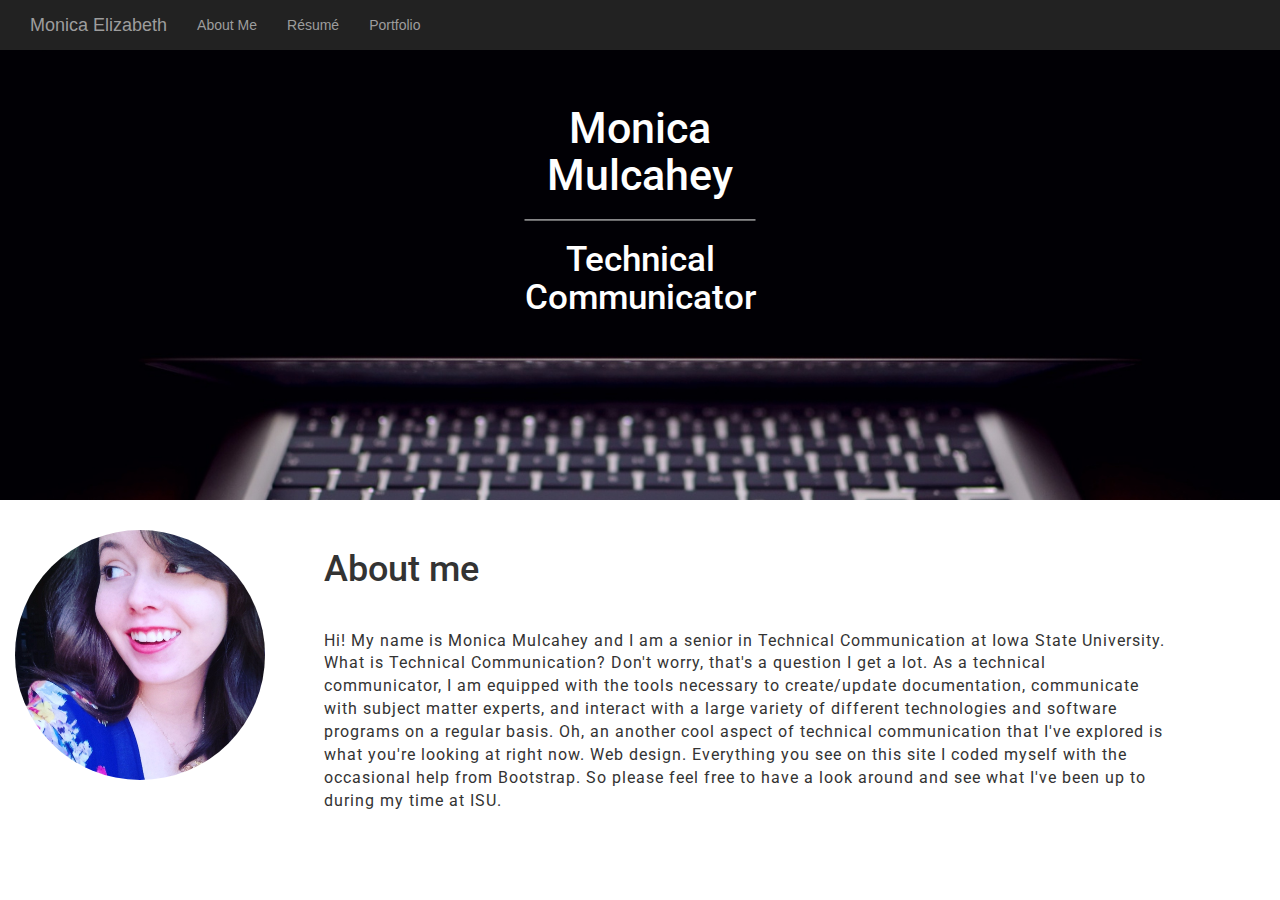
<file: portfolio/index.html>
<!doctype html>
<html lang="en">
<head>
<title>Bootstrap Example</title> 
<meta charset="UTF-8">
<meta name="viewport" content="width=device-width, initial-scale=1">
 <meta name="viewport" content="width=device-width, initial-scale=1">
  <link rel="stylesheet" href="https://maxcdn.bootstrapcdn.com/bootstrap/3.3.7/css/bootstrap.min.css">
  <link href="resumewebsite.css" rel="stylesheet" type="text/css">
  <script src="https://ajax.googleapis.com/ajax/libs/jquery/3.2.1/jquery.min.js"></script>
  <script src="https://maxcdn.bootstrapcdn.com/bootstrap/3.3.7/js/bootstrap.min.js"></script>
  <link href="https://fonts.googleapis.com/css?family=Roboto" rel="stylesheet">
</head> 

<body>

<nav class="nav navbar-inverse navbar-fixed-top">
 <div class="container-fluid">
  <div class="navbar-header">
   <a class="navbar-brand" href="index.html">Monica Elizabeth</a>
  </div>
   <ul class="nav navbar-nav">
    <li><a href="index.html">About Me</a></li>
    <li><a href="resume.html">R&eacute;sum&eacute;</a></li>
    <li><a href="portfolio.html">Portfolio</a></li>
    </ul> 
  </div>
 </div>
</nav> 

 

<style>
.parallax { 
    
    background-image: url("computercover.jpg");
    height: 500px; 


    background-attachment: fixed;
    background-position: center;
    background-repeat: no-repeat;
    background-size: cover;
}
</style>
 <div class="container">
  <div class="centered">
   <h5 style="margin-top: 2in">Monica Mulcahey</h5>
   <hr>
    <h6>Technical Communicator</h6> 
  </div>
</div>

<!-- Container element -->
<div class="parallax"></div>

<div class="containter-fluid">
 <div class="col-md-2"> 
 <img class="img-circle" src="monica.jpg" alt="My Portrait" style="width: 250px; height: 250px;">
 </div> 
</div>

<div class="col-md-10"> 
 <h1>About me</h1>
<p>Hi! My name is Monica Mulcahey and I am a senior in Technical Communication at Iowa State University. What is Technical Communication? Don't worry, that's a question I get a lot. 
 As a technical communicator, I am equipped with the tools necessary to create/update documentation, communicate with subject matter experts, and interact with a large variety of different
 technologies and software programs on a regular basis. Oh, an another cool aspect of technical communication that I've explored is what you're looking at right now. Web design. Everything 
 you see on this site I coded myself with the occasional help from Bootstrap. So please feel free to have a look around and see what I've been up to during my time at ISU.</p> 
 <br>
 <br>

<!-- The scrollable area -->
<body data-spy="scroll" data-target=".navbar" data-offset="50">

</body>
</file>
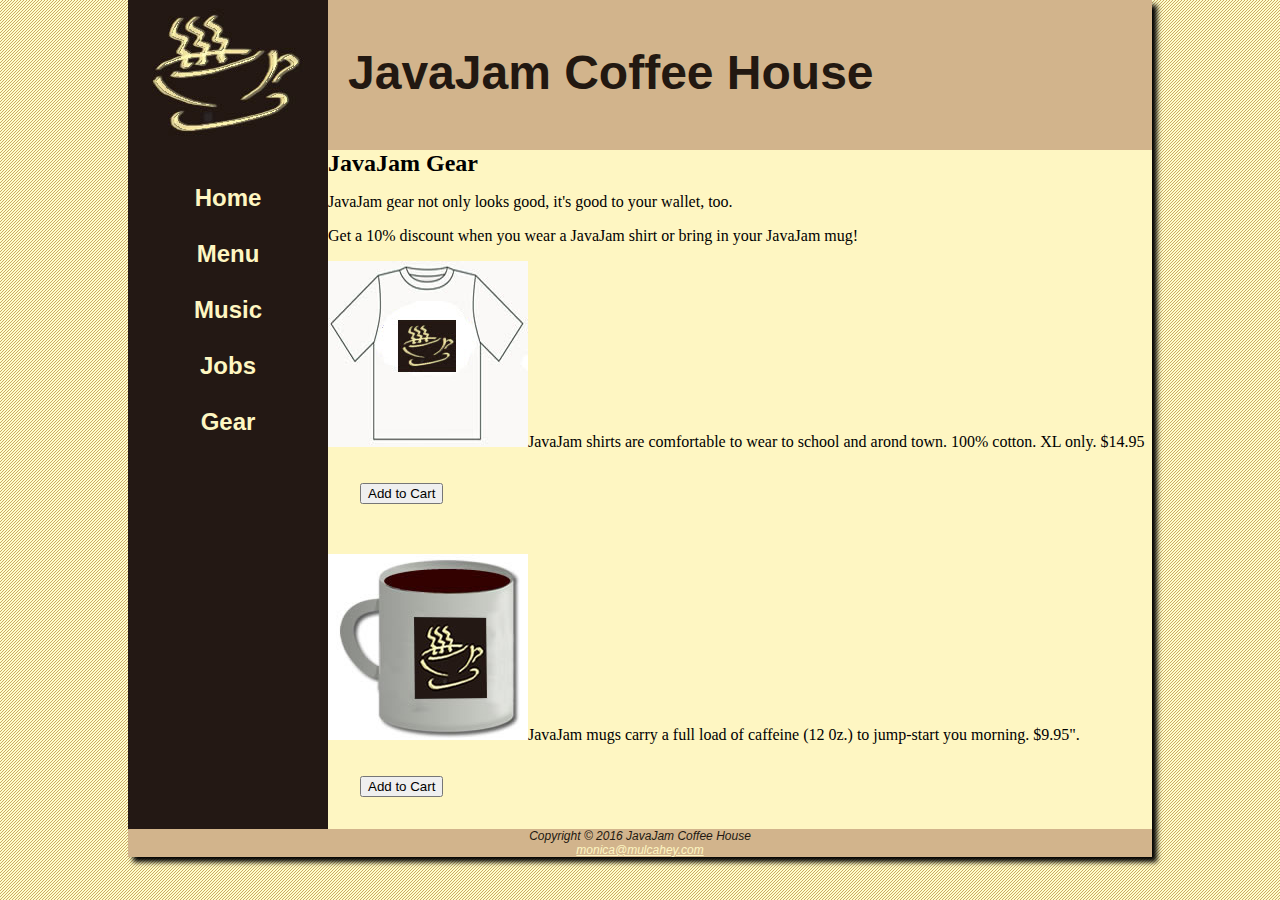
<file: gear.html>
<!doctype html>
<html>
<head>
<link rel="stylesheet" type="text/css" href="javajam.css">
<meta charset="utf-8">
<meta name="viewport" content="width=device-width, initial-scale=1.0">
<meta name="description" content="JavaJam Coffee house is a friendly environment that serves coffee, hosts live music, sells merchandise, and has employment opportunities.">
<title>Gear</title>
<!--[if lt IE 9]>
<script src="http://html5shim.googlecode.com/svn/trunk/html5.js">
</script>
<![endif]-->
</head>


 
<body> 

<div id="wrapper">
<h1>JavaJam Coffee House</h1>

<nav>
<ul>
   <li> <a href="index.html">Home</a></li><br>
   <li><a href="menu.html">Menu</a></li><br>
   <li><a href="music.html">Music</a></li><br>
   <li><a href="jobs.html">Jobs</a></li><br> 
   <li><a href="gear.html">Gear</a></li>
</ul>
</nav> 

<main>  


<h2>JavaJam Gear</h2> 


<div class="herocouch">

<p>JavaJam gear not only looks good, it's good to your wallet, too.</p>

<p>Get a 10% discount when you wear a JavaJam shirt or bring in your JavaJam mug!</p> 

<img src="javashirt.jpg" class="floatleft">JavaJam shirts are comfortable to wear to school and arond town. 100% cotton. XL only. $14.95</img>

<form method="post"
   action="http://www.webdevfoundations.net/scripts/cart.asp">
   <input type="hidden" name="desc1" id="desc1" value="JavaJam Shirt">
   <input type="hidden" name="cost1" id="cost1" value="14.95">
   <input type="submit" value="Add to Cart"> 
</form> 

<br class="clearleft">

<img src="javamug.jpg" class="floatleft">JavaJam mugs carry a full load of caffeine (12 0z.) to jump-start you morning. $9.95".</img>

<form method="post"> 
   <action="http://www.webdevfoundations.net/scripts/cart.asp">
   <input type="hidden" name="desc2" id="desc2" value="JavaJam Mug">
   <input type="hidden" name="cost2" id="cost2" value="9.95">
   <input type="submit" value="Add to Cart">
</form> 

<br class="clearleft"> 


</main>
<footer> 
Copyright &copy; 2016 JavaJam Coffee House<br>

<a href="email.html">monica@mulcahey.com</a>
</footer>

</div>

</body>

</html>
</file>
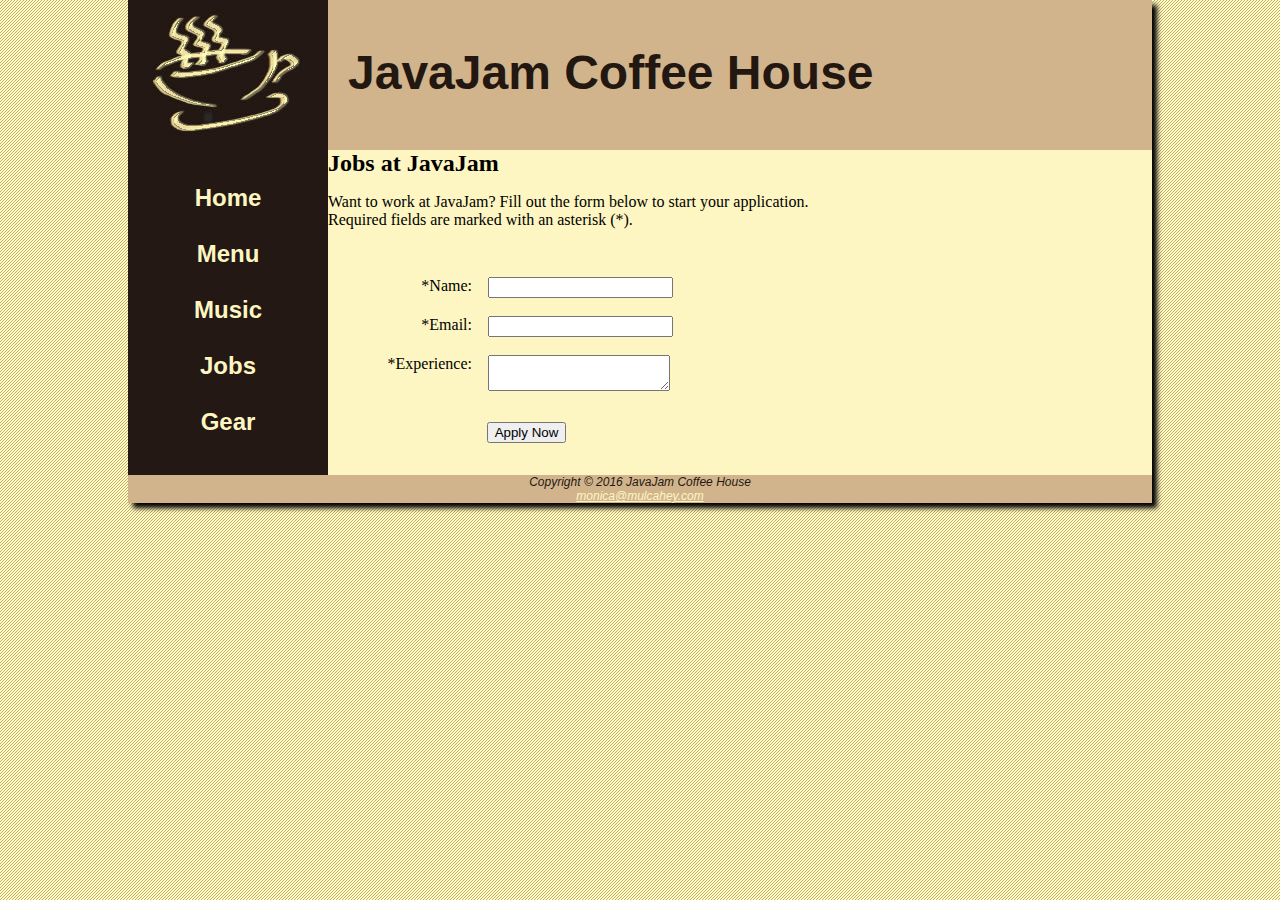
<file: jobs.html>
<!doctype html>
<html> 
<head> 
<link rel="stylesheet" type="text/css" href="javajam.css">
<meta charset="utf-8">
<meta name="viewport" content="width=device-width, initial-scale=1.0">
<meta name="description" content="JavaJam Coffee house is a friendly environment that serves coffee, hosts live music, sells merchandise, and has employment opportunities.">
<title>JavaJam Coffee House Jobs</title>
<!--[if lt IE 9]>
<script src="http://html5shim.googlecode.com/svn/trunk/html5.js">
</script>
<![endif]-->
</head>

<body>
<div id="wrapper">
<h1>JavaJam Coffee House</h1>

<nav>
<ul>
   <li> <a href="index.html">Home</a></li><br>
    <li> <a href="menu.html">Menu</a></li><br>
    <li> <a href="music.html">Music</a></li><br>
    <li> <a href="jobs.html">Jobs</a></li><br>
    <li><a href="gear.html">Gear</a></li>
</ul>
</nav> 

<main>


<h2> Jobs at JavaJam</h2> 

<p>Want to work at JavaJam? Fill out the form below to start your application. <br> Required fields are marked with an asterisk (*).</p> 
<form method="post" action="http://webdevbasics.net/scripts/javajam8.php">
			<label for="myName">*Name:</label>
			<input type="text" name="myName" id="myName" required><br>
			<br>
			<label for="myEmail">*Email:</label>
			<input type="email" name="myEmail" id="myEmail" required><br>
			<br>
			<label for="myExperience">*Experience:</label>
			<textarea name="myExperience" id="myExperience" required rows="2" cols="20"></textarea>
			<br>
			<input type="submit" id="mySubmit" value="Apply Now">
			</form>

</main>

<footer> 
Copyright &copy; 2016 JavaJam Coffee House<br>

<a href="email.html">monica@mulcahey.com</a>
</footer> 









</div>
</body>


</html>
</file>
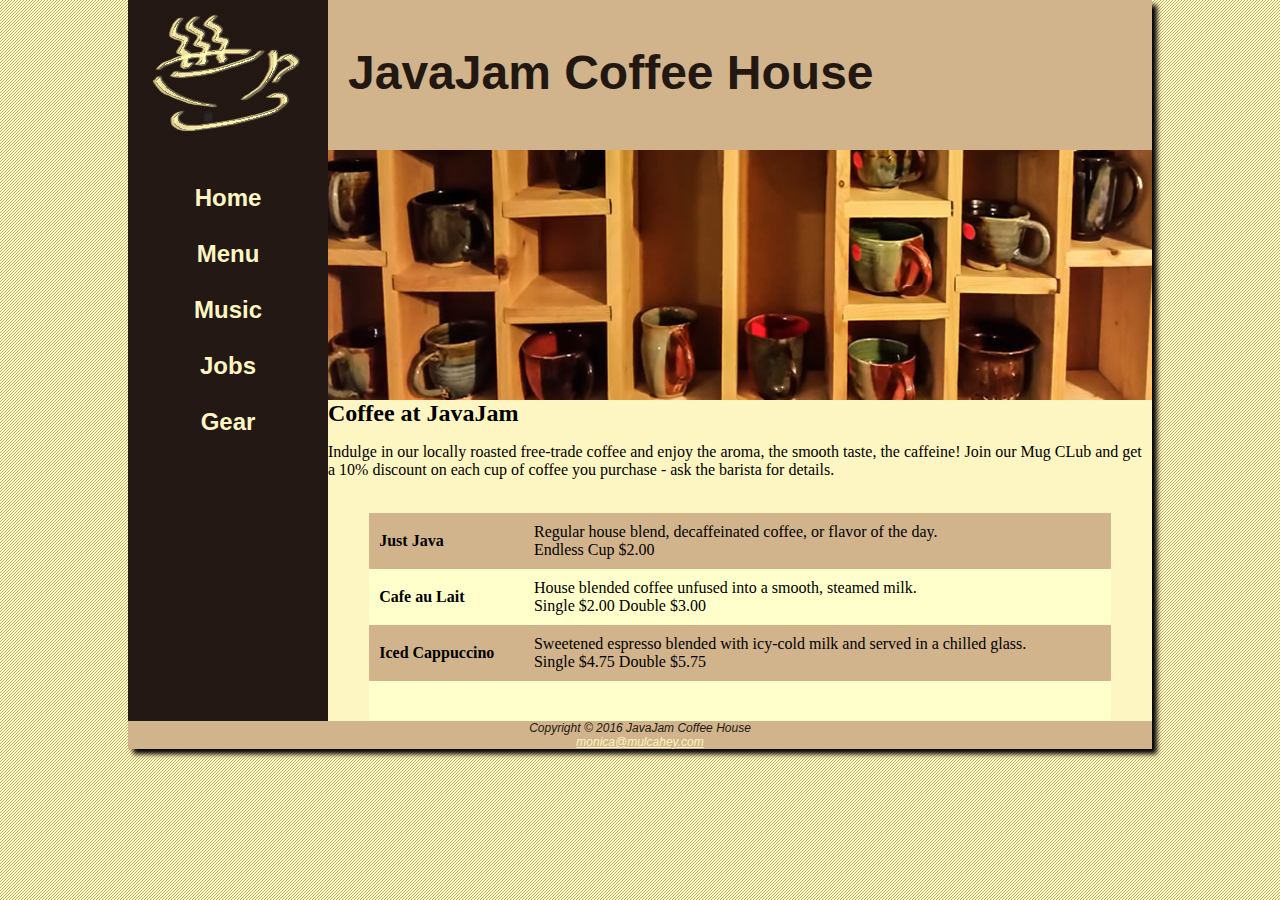
<file: menu.html>
<!doctype html>
<html>
<head>
<title>JavaJam Coffee House Menu</title>
<link rel="stylesheet" type="text/css" href="javajam.css">
<meta name="viewport" content="width=device-width, initial-scale=1.0">
<meta name="description" content="JavaJam Coffee house is a friendly environment that serves coffee, hosts live music, sells merchandise, and has employment opportunities.">
<meta charset="utf-8">
<!--[if lt IE 9]>
<script src="http://html5shim.googlecode.com/svn/trunk/html5.js">
</script>
<![endif]-->
</head>


<body>
<div id="wrapper">
<h1>JavaJam Coffee House</h1>

<nav>
<ul>
   <li> <a href="index.html">Home</a></li><br>
    <li> <a href="menu.html">Menu</a></li><br>
    <li> <a href="music.html">Music</a></li><br>
    <li> <a href="jobs.html">Jobs</a></li><br>
    <li><a href="gear.html">Gear</a></li>
</ul>
</nav> 

<main>
<img src="heromugs.jpg" alt="Mugs" align="right" id="heromugs">

<h2> Coffee at JavaJam</h2> 

<p>Indulge in our locally roasted free-trade coffee and enjoy the aroma, the smooth taste, the caffeine! Join our Mug CLub and get a 10% discount on each cup of coffee you purchase - ask the barista for details.</p>

<table> 
<tr>
    <td><strong>Just Java</strong></td>
    <td>Regular house blend, decaffeinated coffee, or flavor of the day.<br>
        Endless Cup $2.00</td>
        &nbsp;
</tr>

<tr>
    <td><strong>Cafe au Lait</strong></td> 
    <td>House blended coffee unfused into a smooth, steamed milk.<br>
        Single $2.00 Double $3.00</td>
        &nbsp;
</tr>

<tr>
    <td><strong>Iced Cappuccino</strong></td> 
    <td>Sweetened espresso blended with icy-cold milk and served in a chilled glass.<br>
        Single $4.75 Double $5.75</td> 
</tr> 
</table> 
</main>

<footer> 
Copyright &copy; 2016 JavaJam Coffee House<br>

<a href="email.html">monica@mulcahey.com</a>
</footer> 

</div> 
</body>
</html>
</file>
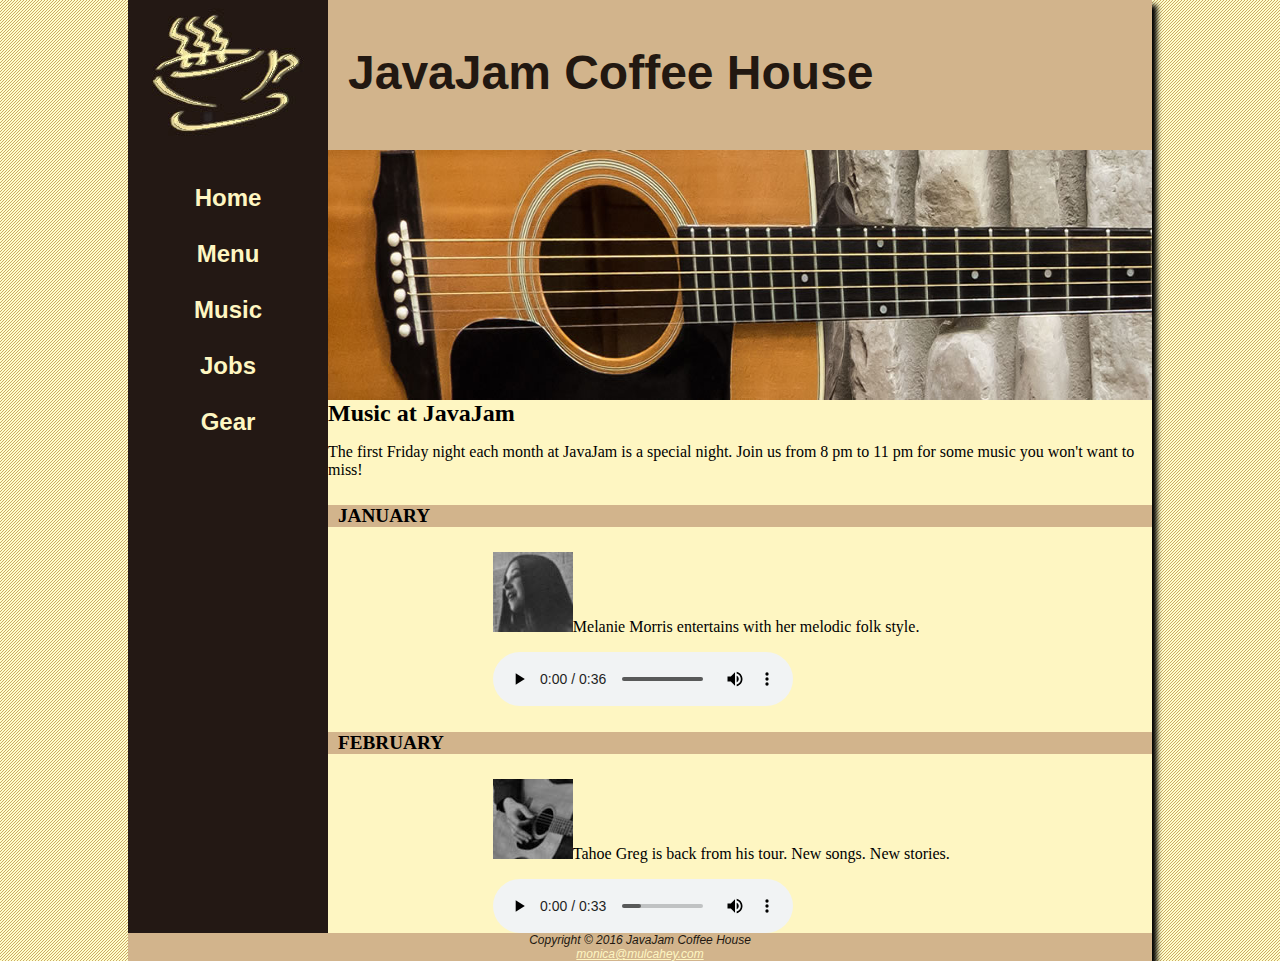
<file: music.html>
<!doctype html>
<html>
<head>
<title>JavaJam Coffee House Music</title>
<link rel="stylesheet" type="text/css" href="javajam.css">
<meta name="description" content="JavaJam Coffee house is a friendly environment that serves coffee, hosts live music, sells merchandise, and has employment opportunities.">
<meta name="viewport" content="width=device-width, initial-scale=1.0">
<meta charset="utf-8">
<!--[if lt IE 9]>
<script src="http://html5shim.googlecode.com/svn/trunk/html5.js">
</script>
<![endif]-->
</head>

<body>

<div id="wrapper">
<h1>JavaJam Coffee House</h1>

<nav>
<ul>
    <li><a href="index.html">Home</a></li><br>
    <li><a href="menu.html">Menu</a></li><br>
    <li><a href="music.html">Music</a></li><br>
    <li><a href="jobs.html">Jobs</a></li><br>
    <li><a href="gear.html">Gear</a></li>
</ul>
</nav> 

<main>

<img src="heroguitar.jpg" align="right" alt="Guitar" id="heroguitar"> 


<h2>Music at JavaJam</h2> 

<p>The first Friday night each month at JavaJam is a special night. Join us from 8 pm to 11 pm for some music you won't want to miss!</p>

<h4>January</h4>

<div class="details">

<img src="melaniethumb.jpg" class="floatleft">Melanie Morris entertains with her melodic folk style.</img>

<audio controls="controls">
			<source src="melanie.mp3" type="audio/mpeg">
			<source src="melanie.ogg" type="audio/ogg">
			<a href="melanie.mp3">Download a sample MP3!</a>
</audio>

</div>

<h4>February</h4>

<div class="details">

<img src="gregthumb.jpg" class="floatleft">Tahoe Greg is back from his tour. New songs. New stories.</img> 

<audio controls="controls">
			<source src="greg.mp3" type="audio/mpeg">
			<source src="greg.ogg" type="audio/ogg">
			<a href="greg.mp3">Download a sample MP3!</a>
</audio>
</div>

</main>
<footer> 
Copyright &copy; 2016 JavaJam Coffee House<br>

<a href="email.html">monica@mulcahey.com</a>
</footer>

</div>

</body>

</html>
</file>
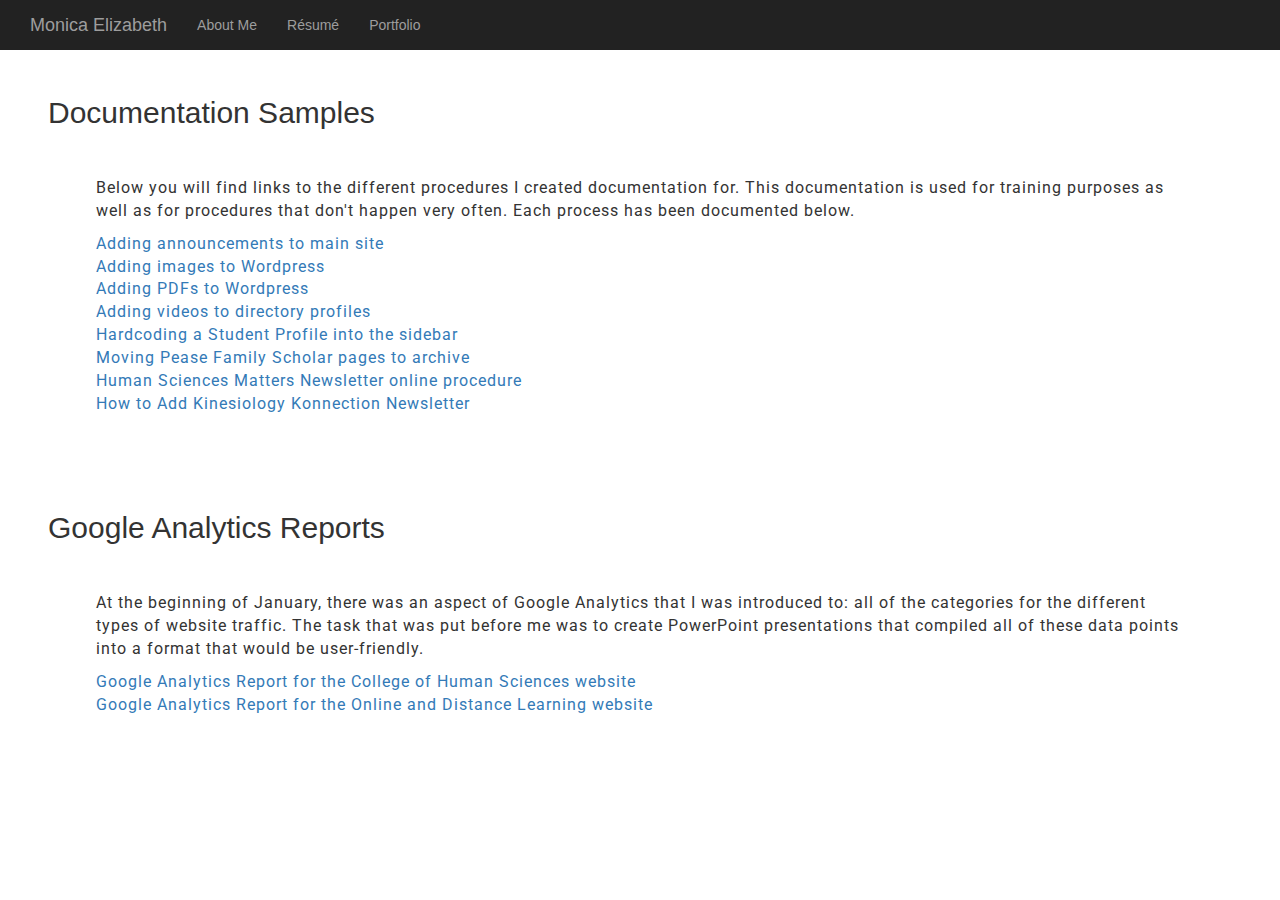
<file: portfolio/documentation.html>
<!doctype html>
<html lang="en">
<head>
<title>Bootstrap Example</title> 
<meta charset="UTF-8">
<meta name="viewport" content="width=device-width, initial-scale=1">
 <meta name="viewport" content="width=device-width, initial-scale=1">
  <link rel="stylesheet" href="https://maxcdn.bootstrapcdn.com/bootstrap/3.3.7/css/bootstrap.min.css">
  <link href="resumewebsite.css" rel="stylesheet" type="text/css">
  <script src="https://ajax.googleapis.com/ajax/libs/jquery/3.2.1/jquery.min.js"></script>
  <script src="https://maxcdn.bootstrapcdn.com/bootstrap/3.3.7/js/bootstrap.min.js"></script>
  <link href="https://fonts.googleapis.com/css?family=Roboto" rel="stylesheet">
</head> 

<body>

<nav class="nav navbar-inverse navbar-fixed-top">
 <div class="container-fluid">
  <div class="navbar-header">
   <a class="navbar-brand" href="index.html">Monica Elizabeth</a>
  </div>
   <ul class="nav navbar-nav">
    <li><a href="index.html">About Me</a></li>
    <li><a href="resume.html">R&eacute;sum&eacute;</a></li>
    <li><a href="portfolio.html">Portfolio</a></li>
   </ul> 
  </div>
 </div>
</nav> 

<h2 style="margin-left: 0.5in; margin-bottom: 0.5in; margin-top: 1in;">Documentation Samples</h2>

<p>Below you will find links to the different procedures I created documentation for. This documentation is used for training purposes as well as for procedures that don't happen very often. Each process has been documented below.</p>

<p><a href="Adding announcements for main site.docx">Adding announcements to main site</a><br>
<a href="Adding images to Wordpress.docx">Adding images to Wordpress</a><br>
<a href="Adding PDFs to Wordpress.docx">Adding PDFs to Wordpress</a><br>
<a href="Adding videos to directory profiles.docx">Adding videos to directory profiles</a><br>
<a href="Hardcoding a student profile into the sidebar.docx">Hardcoding a Student Profile into the sidebar</a><br>
<a href="Moving Pease Family Scholar pages to archive.docx">Moving Pease Family Scholar pages to archive</a><br>
<a href="HS Matters online procedure.docx">Human Sciences Matters Newsletter online procedure</a><br>
<a href="How to Add Kinesiology Konnection Newsletter.docx">How to Add Kinesiology Konnection Newsletter</a></p>

<h2 style="margin-left: 0.5in; margin-bottom: 0.5in; margin-top: 1in;">Google Analytics Reports</h2>

<p>At the beginning of January, there was an aspect of Google Analytics that I was introduced to: all of the categories for the different types of website traffic. The task that was put before me was to create PowerPoint presentations that compiled all of these data points into a format that would be user-friendly. 

<p><a href="CHS-Google Analytics-with-LEAST-2016.pptx">Google Analytics Report for the College of Human Sciences website</a><br>
<a href="Online-Google Analytics-2017.pptx" style="padding-bottom: 1in;">Google Analytics Report for the Online and Distance Learning website</a></p>
</file>
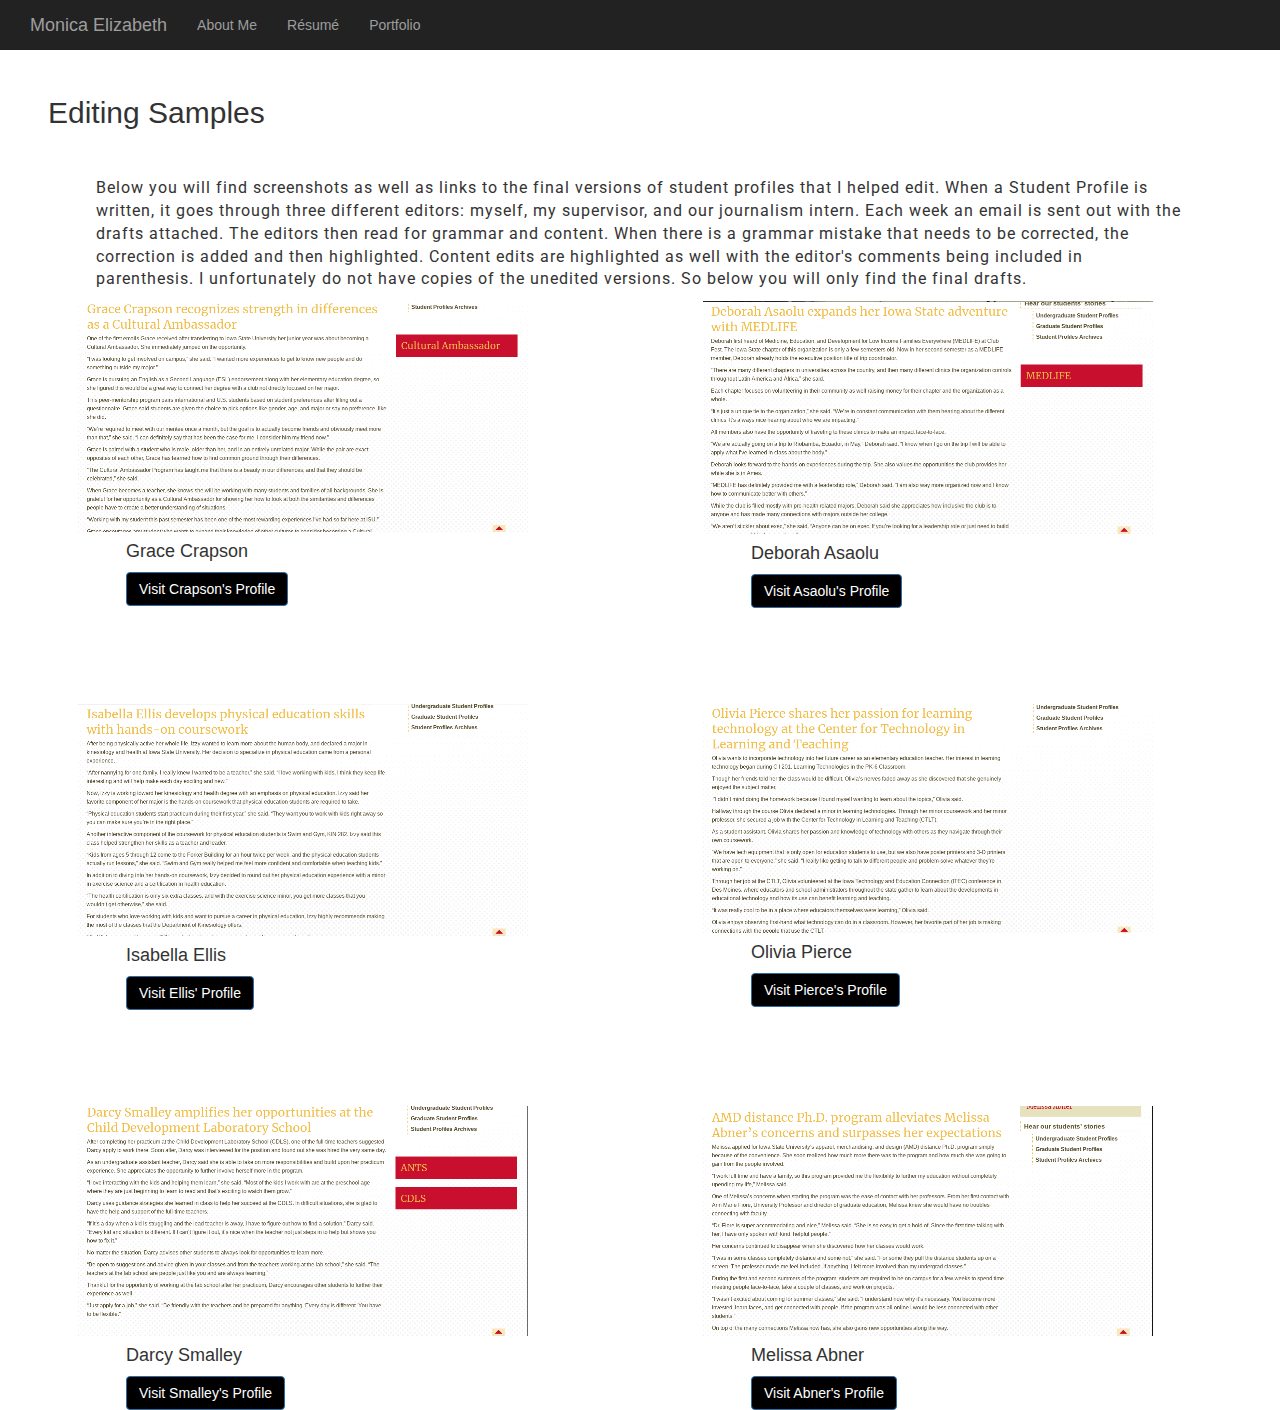
<file: portfolio/editing.html>
<!doctype html>
<html lang="en">
<head>
<title>Bootstrap Example</title> 
<meta charset="UTF-8">
<meta name="viewport" content="width=device-width, initial-scale=1">
 <meta name="viewport" content="width=device-width, initial-scale=1">
  <link rel="stylesheet" href="https://maxcdn.bootstrapcdn.com/bootstrap/3.3.7/css/bootstrap.min.css">
  <link href="resumewebsite.css" rel="stylesheet" type="text/css">
  <script src="https://ajax.googleapis.com/ajax/libs/jquery/3.2.1/jquery.min.js"></script>
  <script src="https://maxcdn.bootstrapcdn.com/bootstrap/3.3.7/js/bootstrap.min.js"></script>
  <link href="https://fonts.googleapis.com/css?family=Roboto" rel="stylesheet">
</head> 

<body>

<nav class="nav navbar-inverse navbar-fixed-top">
 <div class="container-fluid">
  <div class="navbar-header">
   <a class="navbar-brand" href="index.html">Monica Elizabeth</a>
  </div>
   <ul class="nav navbar-nav">
    <li><a href="index.html">About Me</a></li>
    <li><a href="resume.html">R&eacute;sum&eacute;</a></li>
    <li><a href="portfolio.html">Portfolio</a></li>
   </ul> 
  </div>
 </div>
</nav> 


<h2 style="margin-left: 0.5in; margin-bottom: 0.5in; margin-top: 1in;">Editing Samples</h2>

<p>Below you will find screenshots as well as links to the final versions of student profiles that I helped edit. When a Student Profile is written, it goes through three different editors: myself, my supervisor, and our journalism intern. Each week an email is sent out with the drafts attached. The editors then read for grammar and content. When there is a grammar mistake that needs to be corrected, the correction is added and then highlighted. Content edits are highlighted as well with the editor's comments being included in parenthesis. I unfortunately do not have copies of the unedited versions. So below you will only find the final drafts.</p> 

<div class="container-fluid">
<section class="col-md-6">
<div class="card" style="width: 6in;">
  <img class="card-img-top" src="gracecrapson.png" style="margin-left: 0.5in" alt="Student Profile screenshot">
  <div class="card-body">
    <h4 class="card-title" style="margin-right: 2in:">Grace Crapson</h4>
    <a href="https://www.hs.iastate.edu/news/student-profile/grace-crapson/?refid=25627" class="btn btn-primary" style="margin-left: 1in; background-color: #000000">Visit Crapson's Profile</a>
  </div>
</div>
</section>

<section class="col-md-6">
<div class="card" style="width: 6in;">
  <img class="card-img-top" src="deborah.png" style="margin-left: 0.5in" alt="Student Profile screenshot">
  <div class="card-body">
    <h4 class="card-title" style="margin-right: 2in:">Deborah Asaolu</h4>
    <a href="https://www.hs.iastate.edu/news/student-profile/deborah-asaolu/?refid=25627" class="btn btn-primary" style="margin-left: 1in; background-color: #000000">Visit Asaolu's Profile</a>
  </div>
</div>
</section>
</div>

<div class="container-fluid">
<section class="col-md-6">
<div class="card" style="width: 6in; margin-top: 1in;">
  <img class="card-img-top" src="ellis.png" style="margin-left: 0.5in" alt="Student Profile screenshot">
  <div class="card-body">
    <h4 class="card-title" style="margin-right: 2in:">Isabella Ellis</h4>
    <a href="https://www.hs.iastate.edu/news/student-profile/isabella-ellis/?refid=25627" class="btn btn-primary" style="margin-left: 1in; background-color: #000000">Visit Ellis' Profile</a>
  </div>
</div>
</section>

<section class="col-md-6">
<div class="card" style="width: 6in; margin-top: 1in;">
  <img class="card-img-top" src="pierce.png" style="margin-left: 0.5in" alt="Student Profile screenshot">
  <div class="card-body">
    <h4 class="card-title" style="margin-right: 2in:">Olivia Pierce</h4>
    <a href="https://www.hs.iastate.edu/news/student-profile/olivia-pierce/?refid=25627" class="btn btn-primary" style="margin-left: 1in; background-color: #000000">Visit Pierce's Profile</a>
  </div>
</div>
</section>
</div>

<div class="container-fluid">
<section class="col-md-6">
<div class="card" style="width: 6in; margin-top: 1in;"">
  <img class="card-img-top" src="smalley.png" style="margin-left: 0.5in" alt="Student Profile screenshot">
  <div class="card-body">
    <h4 class="card-title" style="margin-right: 2in:">Darcy Smalley</h4>
    <a href="https://www.hs.iastate.edu/news/student-profile/darcy-smalley/?refid=25627" class="btn btn-primary" style="margin-left: 1in; background-color: #000000">Visit Smalley's Profile</a>
  </div>
</div>
</section>

<section class="col-md-6">
<div class="card" style="width: 6in; margin-top: 1in;">
  <img class="card-img-top" src="abner.png" style="margin-left: 0.5in" alt="Student Profile screenshot">
  <div class="card-body">
    <h4 class="card-title" style="margin-right: 2in:">Melissa Abner</h4>
    <a href="https://www.hs.iastate.edu/news/student-profile/melissa-abner/?refid=25627" class="btn btn-primary" style="margin-left: 1in; background-color: #000000">Visit Abner's Profile</a>
  </div>
</div>
</section>
</div>
</file>
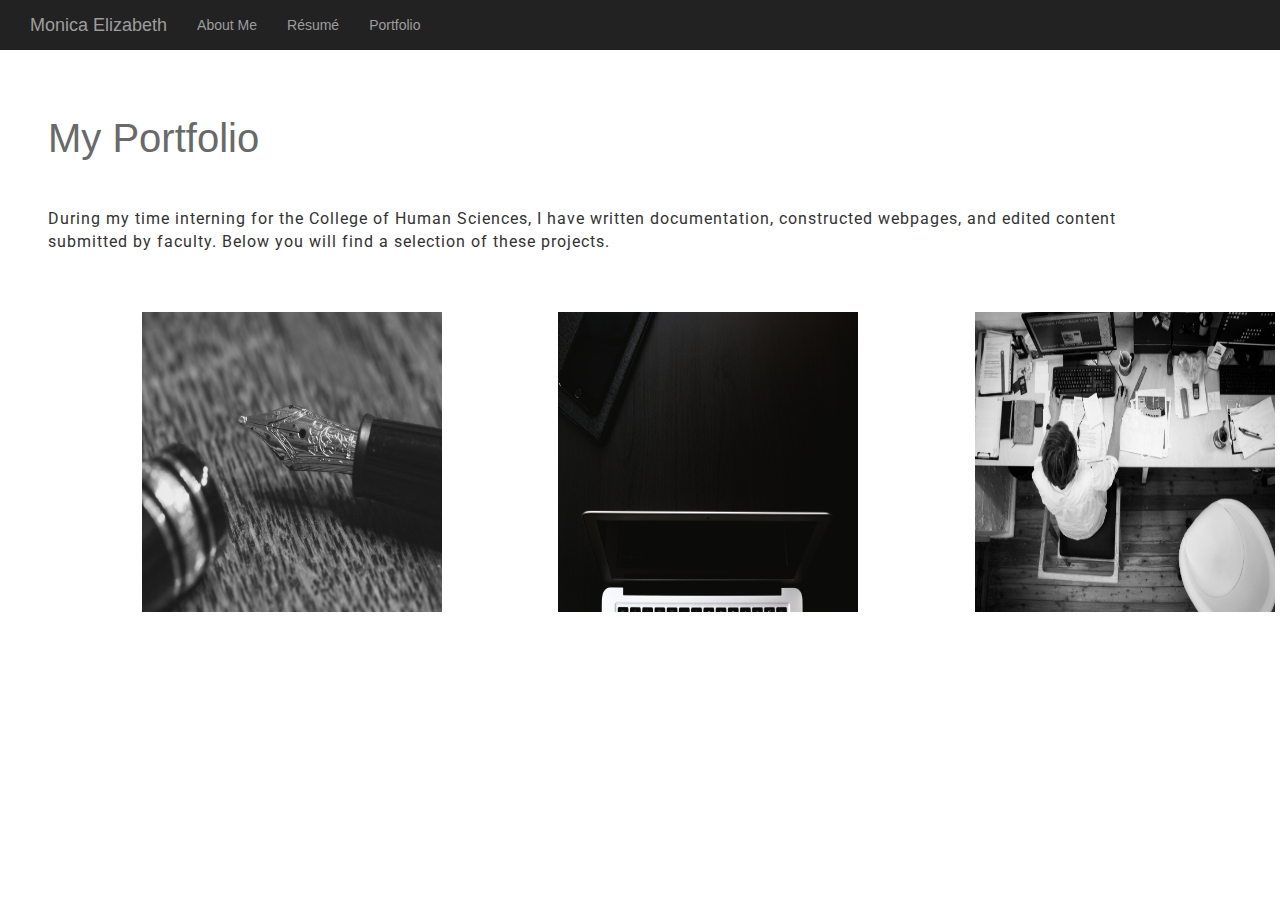
<file: portfolio/portfolio.html>
<!doctype html>
<html lang="en">
<head>
<title>Bootstrap Example</title> 
<meta charset="UTF-8">
<meta name="viewport" content="width=device-width, initial-scale=1">
 <meta name="viewport" content="width=device-width, initial-scale=1">
  <link rel="stylesheet" href="https://maxcdn.bootstrapcdn.com/bootstrap/3.3.7/css/bootstrap.min.css">
  <link href="resumewebsite.css" rel="stylesheet" type="text/css">
  <script src="https://ajax.googleapis.com/ajax/libs/jquery/3.2.1/jquery.min.js"></script>
  <script src="https://maxcdn.bootstrapcdn.com/bootstrap/3.3.7/js/bootstrap.min.js"></script>
  <link href="https://fonts.googleapis.com/css?family=Roboto" rel="stylesheet">
</head> 

<body>

<nav class="nav navbar-inverse navbar-fixed-top">
 <div class="container-fluid">
  <div class="navbar-header">
   <a class="navbar-brand" href="index.html">Monica Elizabeth</a>
  </div>
   <ul class="nav navbar-nav">
    <li><a href="index.html">About Me</a></li>
    <li><a href="resume.html">R&eacute;sum&eacute;</a></li>
    <li><a href="portfolio.html">Portfolio</a></li>
   </ul> 
  </div>
 </div>
</nav> 

<h3 style="margin-left: 0.5in;">My Portfolio</h3>
<p style="margin-top: 0.5in; margin-left: 0.5in;">During my time interning for the College of Human Sciences, I have written documentation, constructed webpages, and edited content submitted by faculty. Below you will find a selection of these projects.</p>

<div class="container-fluid">
<section class="col-md-4 col-sm-12">
<div class="container">
<img src="documentation.jpeg" width="300" height="300" style="margin-top: 0.5in; margin-bottom: 0.5in;"><a href="documentation.html"></img>
<div class="overlay width="300" style="margin-left: 80px">Documentation</div></a>
</div>
</section>

<section class="col-md-4 col-sm-12">
<div class="container">
<img src="webdesign.jpeg" width="300" height="300" style="margin-top: 0.5in; margin-bottom: 0.5in;"><a href="webdesign.html"></img>
<div class="overlay" width="300" style="margin-left: 80px">Web Design</div></a>
</div>
</section>

<section class="col-md-4 col-sm-12">
<div class="container">
<img src="editing.jpeg" width="300" height="300" style="margin-top: 0.5in; margin-bottom: 0.5in;"><a href="editing.html"></img>
<div class="overlay" width="300" style="margin-left: 80px">Editing</div></a>
</div>
</section>

</div>





</body>
</file>
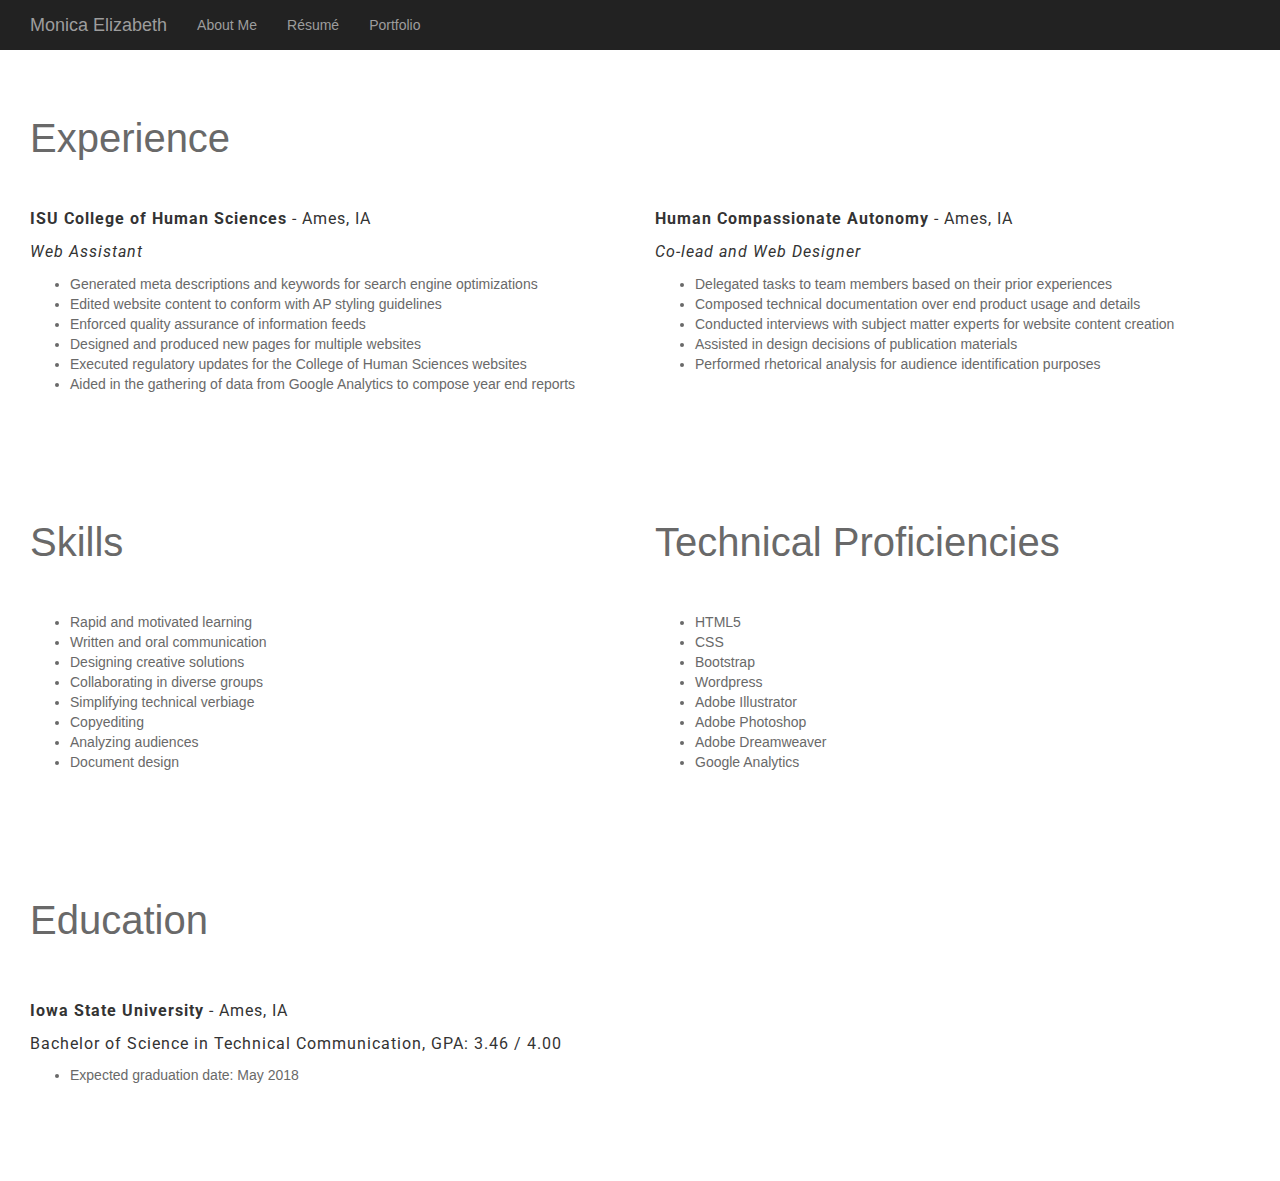
<file: portfolio/resume.html>
<!doctype html>
<html lang="en">
<head>
<title>Bootstrap Example</title> 
<meta charset="UTF-8">
<meta name="viewport" content="width=device-width, initial-scale=1">
 <meta name="viewport" content="width=device-width, initial-scale=1">
  <link rel="stylesheet" href="https://maxcdn.bootstrapcdn.com/bootstrap/3.3.7/css/bootstrap.min.css">
  <link href="resumewebsite.css" rel="stylesheet" type="text/css">
  <script src="https://ajax.googleapis.com/ajax/libs/jquery/3.2.1/jquery.min.js"></script>
  <script src="https://maxcdn.bootstrapcdn.com/bootstrap/3.3.7/js/bootstrap.min.js"></script>
  <link href="https://fonts.googleapis.com/css?family=Roboto" rel="stylesheet">
</head> 

<body>

<nav class="nav navbar-inverse navbar-fixed-top">
 <div class="container-fluid">
  <div class="navbar-header">
   <a class="navbar-brand" href="index.html">Monica Elizabeth</a>
  </div>
   <ul class="nav navbar-nav">
    <li><a href="index.html">About Me</a></li>
    <li><a href="resume.html">R&eacute;sum&eacute;</a></li>
    <li><a href="portfolio.html">Portfolio</a></li>
   </ul> 
  </div>
 </div>
</nav> 

<h3 style="margin-left: 30px;">Experience</h3>

<div class="container-fluid" style="margin-top: 0.5in;">
<section class="col-md-6 col-sm-12">
<p style="margin-left: 0;"><strong>ISU College of Human Sciences</strong> - Ames, IA</p>
<p style="margin-left: 0;"><i>Web Assistant</i></p>
<ul>
<li>Generated meta descriptions and keywords for search engine optimizations</li>
<li>Edited website content to conform with AP styling guidelines</li>
<li>Enforced quality assurance of information feeds</li>
<li>Designed and produced new pages for multiple websites</li>
<li>Executed regulatory updates for the College of Human Sciences websites</li>
<li>Aided in the gathering of data from Google Analytics to compose year end reports</li>
</ul>
</section>

<section class="col-md-6 col-sm-12">
<p style="margin-left: 0;"><strong>Human Compassionate Autonomy</strong> - Ames, IA</p>
<p style="margin-left: 0;"><i>Co-lead and Web Designer</i></p>
<ul>
<li>Delegated tasks to team members based on their prior experiences</li>
<li>Composed technical documentation over end product usage and details</li>
<li>Conducted interviews with subject matter experts for website content creation</li>
<li>Assisted in design decisions of publication materials</li>
<li>Performed rhetorical analysis for audience identification purposes</li>
</ul>
</section>
</div>

<div class="container-fluid">
<section class="col-md-6 col-sm-12">
<h3 style="margin-left: 0; margin-bottom: 0.5in;">Skills</h3>
<ul>
<li>Rapid and motivated learning</li>
<li>Written and oral communication</li>
<li>Designing creative solutions</li>
<li>Collaborating in diverse groups</li>
<li>Simplifying technical verbiage</li>
<li>Copyediting</li>
<li>Analyzing audiences</li>
<li>Document design</li>
</ul>
</section>

<section class="col-md-6 col-sm-12">
<h3 style="margin-left: 0; margin-bottom: 0.5in;">Technical Proficiencies</h3>
<ul>
<li>HTML5</li>
<li>CSS</li>
<li>Bootstrap</li>
<li>Wordpress</li>
<li>Adobe Illustrator</li>
<li>Adobe Photoshop</li>
<li>Adobe Dreamweaver</li>
<li>Google Analytics</li>
</ul>
</section>
</div>

<h3 style="margin-left: 30px;">Education</h3>

<div class="container-fluid">
<section class="col-md-12 col-sm-12">
<p style="margin-left: 0; margin-top: 0.5in"><strong>Iowa State University</strong> - Ames, IA</p>
<p style="margin-left: 0;">Bachelor of Science in Technical Communication, GPA: 3.46 / 4.00</p>
<ul style="margin-left: 0;">
<li style="margin-bottom: 1in;">Expected graduation date: May 2018</li>
</ul>
</section>
</div>

</body>
</file>
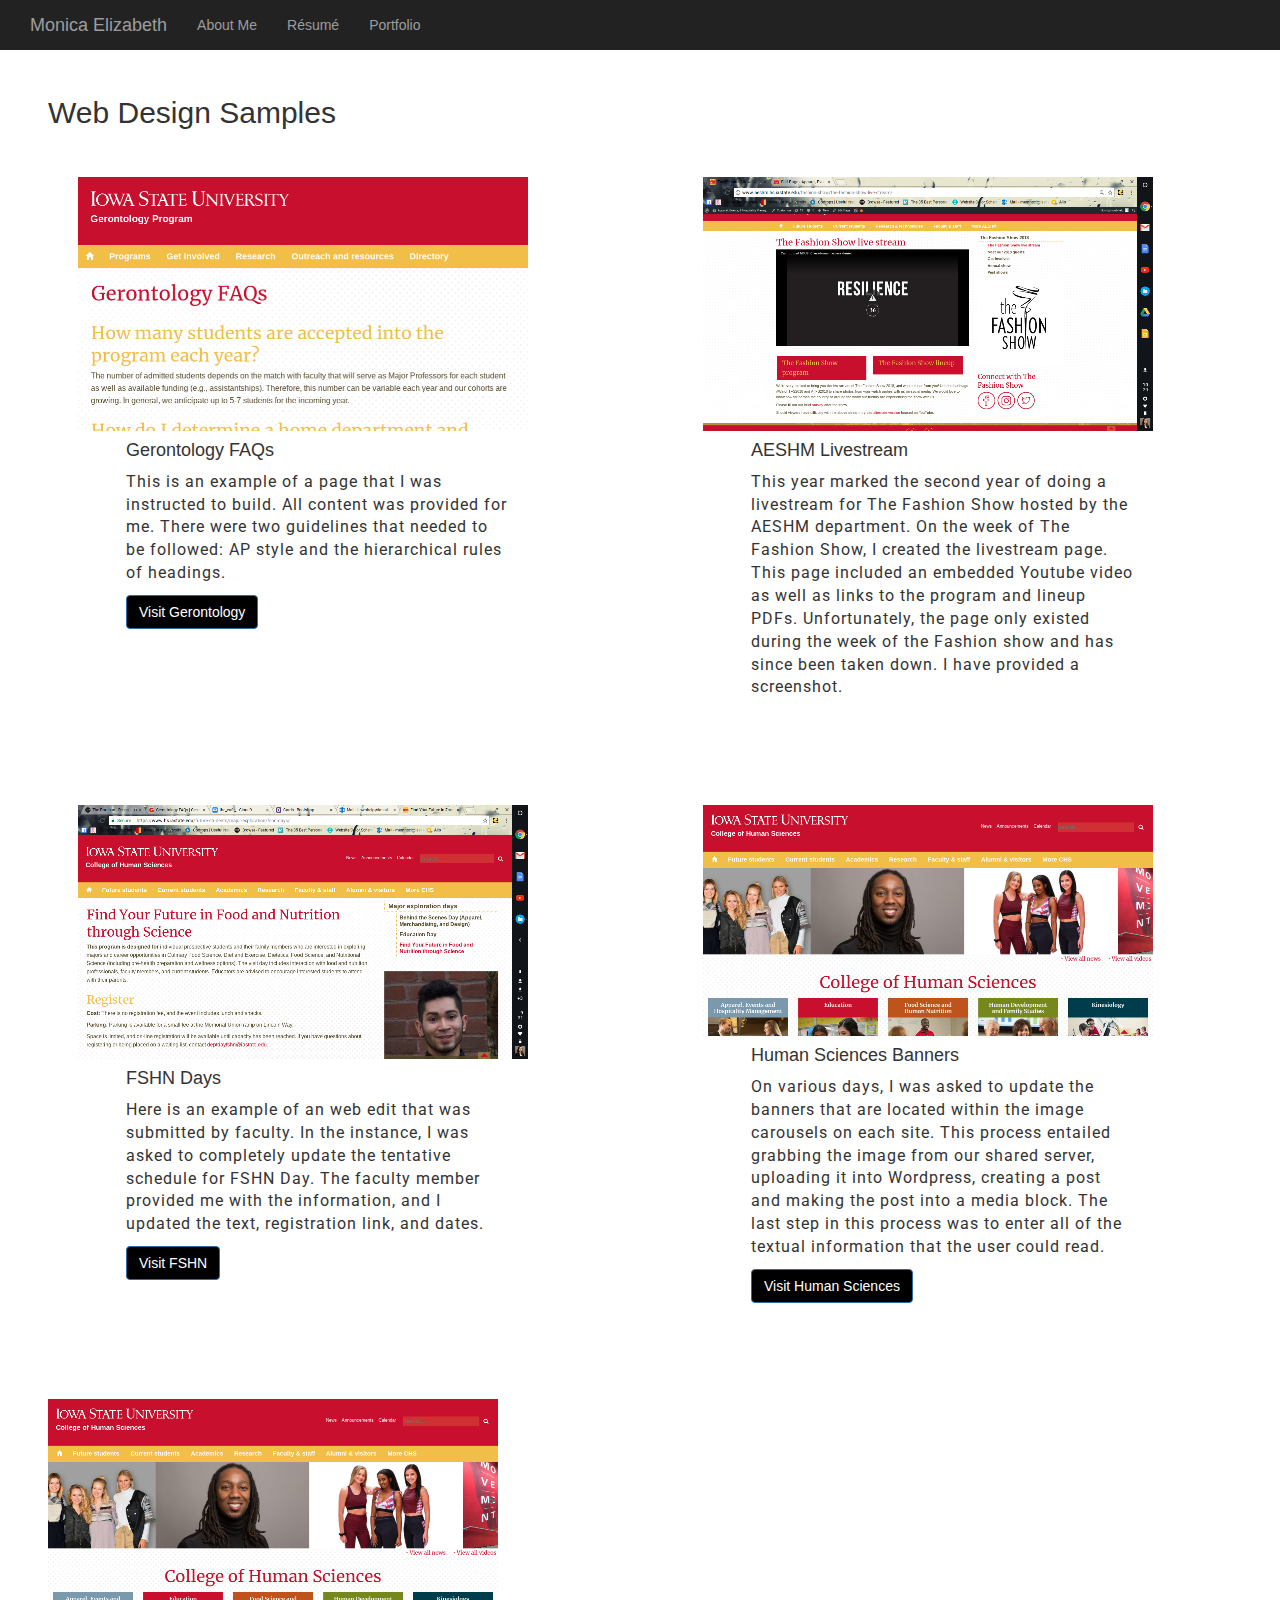
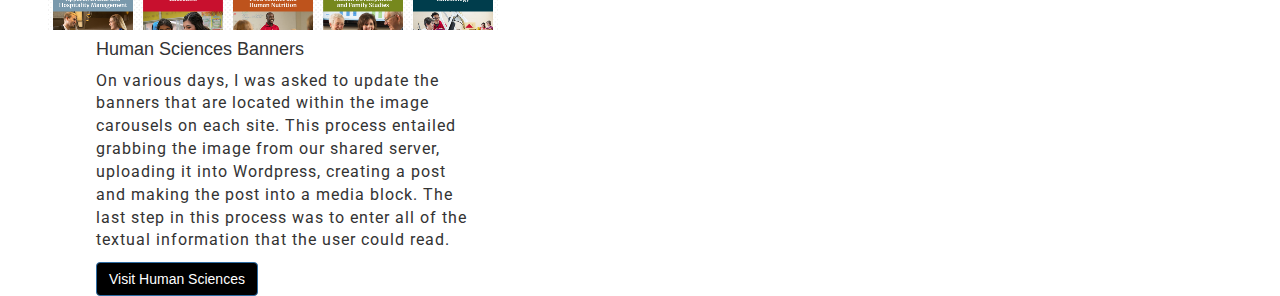
<file: portfolio/webdesign.html>
<!doctype html>
<html lang="en">
<head>
<title>Bootstrap Example</title> 
<meta charset="UTF-8">
<meta name="viewport" content="width=device-width, initial-scale=1">
 <meta name="viewport" content="width=device-width, initial-scale=1">
  <link rel="stylesheet" href="https://maxcdn.bootstrapcdn.com/bootstrap/3.3.7/css/bootstrap.min.css">
  <link href="resumewebsite.css" rel="stylesheet" type="text/css">
  <script src="https://ajax.googleapis.com/ajax/libs/jquery/3.2.1/jquery.min.js"></script>
  <script src="https://maxcdn.bootstrapcdn.com/bootstrap/3.3.7/js/bootstrap.min.js"></script>
  <link href="https://fonts.googleapis.com/css?family=Roboto" rel="stylesheet">
</head> 

<body>

<nav class="nav navbar-inverse navbar-fixed-top">
 <div class="container-fluid">
  <div class="navbar-header">
   <a class="navbar-brand" href="index.html">Monica Elizabeth</a>
  </div>
   <ul class="nav navbar-nav">
    <li><a href="index.html">About Me</a></li>
    <li><a href="resume.html">R&eacute;sum&eacute;</a></li>
    <li><a href="portfolio.html">Portfolio</a></li>
   </ul> 
  </div>
 </div>
</nav> 


<h2 style="margin-left: 0.5in; margin-bottom: 0.5in; margin-top: 1in;">Web Design Samples</h2>

<div class="container-fluid">
<section class="col-md-6">
<div class="card" style="width: 6in;">
  <img class="card-img-top" src="gerontologyfaqs.png" style="margin-left: 0.5in" alt="Gerontology screenshot">
  <div class="card-body">
    <h4 class="card-title" style="margin-right: 2in:">Gerontology FAQs</h4>
    <p class="card-text" style="margin-left: 0in:">This is an example of a page that I was instructed to build. All content was provided for me. There were two guidelines that needed to be followed: AP style and the hierarchical rules of headings.</p>
    <a href="http://www.gerontology.iastate.edu/faqs/" class="btn btn-primary" style="margin-left: 1in; background-color: #000000">Visit Gerontology</a>
  </div>
</div>
</section>

<section class="col-md-6">
<div class="card" style="width: 6in;">
  <img class="card-img-top" src="AESHMlivestream.png" style="margin-left: 0.5in" alt="AESHM Livestream">
  <div class="card-body">
    <h4 class="card-title" style="margin-right: 1in:">AESHM Livestream</h4>
    <p class="card-text" style="margin-left: 0in:">This year marked the second year of doing a livestream for The Fashion Show hosted by the AESHM department. On the week of The Fashion Show, I created the livestream page. This page included an embedded Youtube video as well as links to the program and lineup PDFs. Unfortunately, the page only existed during the week of the Fashion show and has since been taken down. I have provided a screenshot.</p>
  </div>
</div>
</section>
</div>

<div class="container-fluid">
<section class="col-md-6">
<div class="card" style="width: 6in; margin-top: 1in;">
  <img class="card-img-top" src="fshndays.png" style="margin-left: 0.5in" alt="FSHN Days">
  <div class="card-body">
    <h4 class="card-title" style="margin-right: 1in:">FSHN Days</h4>
    <p class="card-text" style="margin-left: 0in:">Here is an example of an web edit that was submitted by faculty. In the instance, I was asked to completely update the tentative schedule for FSHN Day. The faculty member provided me with the information, and I updated the text, registration link, and dates.</p>
    <a href="https://www.hs.iastate.edu/future-students/major-exploration/fshn-days/" class="btn btn-primary" style="margin-left: 1in; background-color: #000000">Visit FSHN</a>
  </div>
</div>
</section>

<section class="col-md-6">
<div class="card" style="width: 6in; margin-top: 1in;">
  <img class="card-img-top" src="hsimagecarousel.png" style="margin-left: 0.5in" alt="FSHN Days">
  <div class="card-body">
    <h4 class="card-title" style="margin-right: 1in:">Human Sciences Banners</h4>
    <p class="card-text" style="margin-left: 0in:">On various days, I was asked to update the banners that are located within the image carousels on each site. This process entailed grabbing the image from our shared server, uploading it into Wordpress, creating a post and making the post into a media block. The last step in this process was to enter all of the textual information that the user could read.</p>
    <a href="https://www.hs.iastate.edu/future-students/major-exploration/fshn-days/" class="btn btn-primary" style="margin-left: 1in; background-color: #000000">Visit Human Sciences</a>
  </div>
</div>
</section>
</div>

<div class="card" style="width: 6in; margin-top: 1in;">
  <img class="card-img-top" src="hsimagecarousel.png" style="margin-left: 0.5in" alt="FSHN Days">
  <div class="card-body">
    <h4 class="card-title" style="margin-right: 1in:">Human Sciences Banners</h4>
    <p class="card-text" style="margin-left: 0in:">On various days, I was asked to update the banners that are located within the image carousels on each site. This process entailed grabbing the image from our shared server, uploading it into Wordpress, creating a post and making the post into a media block. The last step in this process was to enter all of the textual information that the user could read.</p>
    <a href="https://www.hs.iastate.edu/future-students/major-exploration/fshn-days/" class="btn btn-primary" style="margin-left: 1in; background-color: #000000">Visit Human Sciences</a>
  </div>
</div>
</file>
<file: portfolio/resumewebsite.css>
h6 { font-family: 'Roboto', sans-serif; 
         color: white;
         text-align: center;
         font-size: 26pt;
         
}

h5 { font-family: 'Roboto', sans-serif; 
         color: white;
         text-align: center;
         font-size: 32pt;
} 

.container {
    position: relative;
    text-align: center;
    color: white;
}

.centered {
    position: absolute;
    top: 50%;
    left: 50%;
    transform: translate(-50%, -50%);
    padding-top: 2.5in;
}



.imagecircle { 
    margin-left: .5in;
    float: left;
} 

.parallax {
    margin-bottom: 30px;
}

h1 {
    font-family: 'Roboto', sans-serif;  
    padding-bottom: 30px;
    margin-left: 1in;
    margin-right: 1in; 
}

p { 
    font-family: 'Roboto', sans-serif; 
    margin-left: 1in;
    margin-right: 1in; 
    font-size: 12pt;
    letter-spacing: 1px;
    
} 

h3 {  
    font-size: 30pt; 
    padding-top: 1in;
    color: #696969;
}

ul, li {
    text-decoration: center;
    color: #696969;
} 


h4 {
    margin-left: 1in; 
    margin-right: 1in; 
} 

.container {
  position: relative;
  width: 50%;
  max-width: 300px;
}

/* Make the image to responsive */
.image {
  display: block;
  width: 100%;
  height: auto;
}

/* The overlay effect - lays on top of the container and over the image */
.overlay {
  position: absolute; 
  bottom: 0; 
  background: rgb(0, 0, 0);
  background: rgba(0, 0, 0, 0.5); /* Black see-through */
  color: #f1f1f1; 
  width: 100%;
  transition: .5s ease;
  opacity:0;
  color: white;
  font-size: 20px;
  padding: 20px;
  text-align: center;
}

/* When you mouse over the container, fade in the overlay title */
.container:hover .overlay {
  opacity: 1;
}
</file>
<file: javajam.css>
h1 { background-color: #D2B48C;
     color: #221811; 
     font-family: arial, sans-serif;
     height: 150px;
     padding-top: 45px;
     padding-left: 220px; 
     font-size: 3em;
     background-image: url("javajamlogo.jpg");
     background-repeat: no-repeat;
     margin: auto;
     display: block;
}

h2 { 
     margin: auto;   
}

h4 { background-color: #D2B48C; 
     font-size: 1.2em; 
     padding-left: 10px; 
     padding-bottom: 0; 
     text-transform: uppercase;
     border-bottom: 1px; color: #000000; 
     clear: left; 
     
}


nav { text-align: center;
       font-family: arial, sans-serif;
       font-weight: bold;  
       font-size: 1.5em; 
       float: left;
       height: auto;
       width: 200px;
	   background-color: #231814;
       display: block;
       padding: 10px;
}

nav a { text-decoration: none;
        color: #D2B48C;
        
}

a:link { color: #FEF6C2; 
}

a:visted { color: #D2B48C; 
}

a:hover { color: #CC9933; 
}

nav ul { padding-left: 0;
         list-style: none;
}

body { background-color: #FCEBB6; 
       background-image: url("background.gif");
       text-align: left; 
       list-style-position: inside;
       margin: 0 auto; 
       position: relative;
       width: 100%;
       height: 100%;
       clear: left;
}

footer { background-color: #D2B48C;
         color: #221811; 
         font-family: arial, sans-serif;
         font-size: 12px;
         font-style: italic; 
         text-align: center;
         display: block;
}

#wrapper { width: 80%;
          margin-left: auto; 
          margin-right: auto;
          background-color: #231814;
          min-width: 900px;
          max-width: 1280px; 
          box-shadow: 5px 5px 5px #000000;
         
}

main { display: block;
       padding-left: 0;
       padding-right: 0;
       margin-left: 200px;
       padding-top: 0;
       background-color: #FEF6C2;
       height: 100%;
       
}

.details { padding-left: 20%;
           padding-right: 20%;
           overflow: auto;
}

* { box-sizing: border-box; } 

#heroroad { background-image: url("herorad.jpg");
            background-size: 100%; 
            height: 250px;
            max-width: 100%;
            margin: auto;
}


#heromugs { background-image: url("heromugs.jpg");
            background-size: 100%; 
            height: 250px;
            max-width: 100%;
            margin: auto;
}

#heroguitar { background-image: url("heroguitar.jpg");
            background-size: 100%; 
            height: 250px;
            max-width: 100%;
            margin: auto;
}

#floatleft { float: left;
}



@media only screen and (max-width: 1024px) {
    body { margin: 0; 
           background-image: none; }
           
    #wrapper { width: auto;
               min-width: 0;
               margin: 0;
               padding: 0;
               box-shadow: none; }
               
    header  { border-bottom-color: #FEF6C2; 
              border-bottom-width: 5px; 
              border-bottom-style: solid; }
              
    h1      { margin-top: 0;
              margin-bottom: 1em;
              padding-top: 1em;
              padding-bottom: 1em;
              font-size: 2.5em; }
             
    nav     { float: none; 
              width: auto;
              padding-top: 0;
              margin: 10px;
              font-size: 1.3em; }
              
    nav li { display: inline-block; }
    
    nav a { padding: 1em;
		  font-size: 1.3em;
		  width: 8em;
		  font-weight: bold;
		  border-style: none; }


    nav ul { padding: 0;
             margin: 0; } 
             
    main   { padding: 2em;
		  margin: 0;
		  font-size: 90%; }	
		  
	#heroroad { margin: 0;
	            padding: 0; }
	            
	#heromugs { margin: 0;
	            padding: 0; }
	            
	#heroguitar { margin: 0;
	            padding: 0; }
	            
 #mobile { display: inline; }

      #desktop { display: none; }
}


@media only screen and (max-width: 786px) {
    header { background-image: url("javajammini.jpg"); 
             height: 128px; } 
             
    h1     { font-size: 2em; 
             text-align: center; 
             padding-left: 0; } 
             
    nav    { margin: 0; } 
    
    nav a { display: block; 
            padding: 0.2em; 
            width: auto; 
            border-bottom-color: #FEF6C2; 
            border-bottom-width: 1px; 
            border-style: none;} 
            
    nav li { display: block; }
    
    main { padding-top: 1px; } 
    
    h2 { padding-top: 0.5em; 
         padding-right: 0;
         padding-bottom: 0; 
         padding-left: 0.5em; 
         margin-right: 0.5em; } 
         
    .details { padding-left: 0;
               padding-right: 0; } 
               
   
    #heroroad { background-image: none; 
                height: auto; } 
                
    #heromugs { background-image: none; 
                height: auto; } 
                
    #heroguitar { background-image: none; 
                height: auto; } 
                
    .floatleft { padding-right: 0.5em; 
                 padding-left: 0.5em; }
                 
      #mobile { display: inline; }

      #desktop { display: none; } 
}

table { margin: auto; 
        width: 90%; 
        border-spacing: 0;
        background-color: #ffffcc; 
        padding-bottom: 40px;
}

td, th { padding: 10px; }


tr:nth-of-type(odd) { background-color: #d2b48c; }

form { padding: 2em;
}

label { float: left; 
        display: block; 
        text-align: right;
        width: 8em; 
        padding-right: 1em; 
} 

iput { display: block;
       margin-bottom: 1em; 
} 

textarea { display: block; 
           margin-bottom: 1em; 
}

#mySubmit { margin-left: 9.5em; 
}

audio { display: block;
        margin-top: 1em; 
} 

.clearleft { margin: 1em; 
             float: clear
}

#herocouch { background-image: url("herocouch.jpg");
            background-size: 100%; 
            height: 250px;
}
</file>
